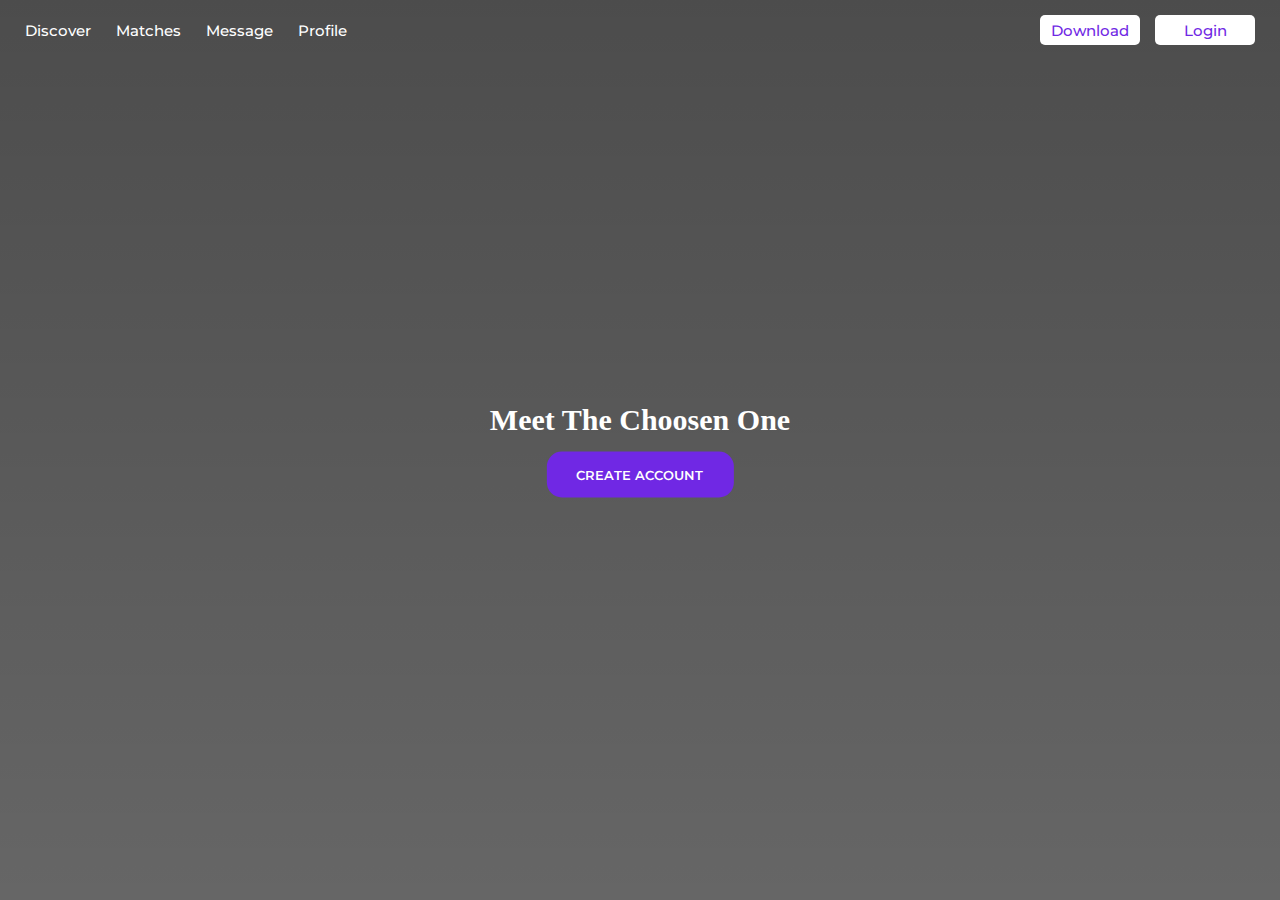
<file: index.html>
<!DOCTYPE html>
<html lang="en">
<head>
    <meta charset="UTF-8">
    <meta name="viewport" content="width=device-width, initial-scale=1.0">
    <title>Document</title>
    <link rel="preconnect" href="https://fonts.googleapis.com">
    <link rel="preconnect" href="https://fonts.gstatic.com" crossorigin>
    <link href="https://fonts.googleapis.com/css2?family=Montserrat:ital,wght@0,100..900;1,100..900&display=swap" rel="stylesheet">
    <link rel="stylesheet" href="style.css">
</head>
<body>
    <div id="main">
        <div id="background">
            <div id="navbar">
                <div id="nav-part1">
                <!-- <img src="https://github.com/kubowania/tinder-clone/blob/main/client/src/images/tinder_logo_white.png?raw=true" alt="logo"> -->
                <a target="_blank" href="discover.html">Discover</a>
                <a target="_blank" href="matches.html">Matches</a>
                <a target="_blank" href="message.html">Message</a>
                <a target="_blank" href="profile.html">Profile</a>
                </div>
                <div id="nav-part2">
                    <a href="http://">Download</a>
                    <a href="login.html">Login</a>
                </div>
            </div>
            <div id="txt-center">
            <h1>Meet The Choosen One</h1>
            <button id="btn"><a href="create.html">CREATE ACCOUNT</a></button>
            </div>
        </div>
    </div>
    <script src="script.js"></script>
</body>
</html>
</file>
<file: style.css>
*{
    margin: 0;
    padding: 0;
    box-sizing: border-box;
    font-family: "Montserrat", sans-serif;
    cursor: pointer;
}
html , body{
    height: 100%;
    width: 100%;
}
#main{
    height: 100%;
    width: 100%;
    /* background-color: aqua; */
}
#background{
    background: linear-gradient(rgba(0, 0, 0, 0.7), rgba(0, 0, 0, 0.6)), url(https://raw.githubusercontent.com/kubowania/tinder-clone/main/client/src/images/6e9794bcedeecf5a8f8f41338a2a7345.webp);
    background-position: center;
    background-size: cover;
    height: 100%;
    width: 100%;
    position: relative; 
}
#navbar{
    height: 60px;
    width: 100%;
    display: flex;
    align-items: center;
    justify-content: space-between;
    padding:  0px 25px;
}
#nav-part1,#nav-part2{
    display: flex;
    align-items: center;
    justify-content: space-between;
    gap: 25px;
}
#nav-part1 img{
    margin: 0;
    padding: 0;
    height: 80px;
    width: 80px;
    font-weight: 300;
    object-fit:contain;
    display: flex;
    align-items: center;
    justify-content: space-between;
}
#navbar a{
    font-size: 15px;
    text-decoration: none;
    color: white;
    font-weight: 500;
}
#nav-part2{
    gap: 15px;
}
#nav-part2 a{
    height: 30px;
    width: 100px;
    display: flex;
    align-items: center;
    justify-content: center;
    border: 1px solid transparent;
    border-radius: 5px;
    color: #7028e4;
    background-color: white;
}
#nav-part2 a:hover{
    background-color: #7028e4;
    color: white;
}
#txt-center{
    position: absolute;
    top:50%;
    left: 50%;
    transform: translate(-50%, -50%);
    text-align: center;
}
#txt-center h1{
    color: white;
    text-align: center;
    font-weight: 600;
    font-size: 30px;
    font-family: Cambria, Cochin, Georgia, Times, 'Times New Roman', serif;
    margin-bottom: 15px;
}
#txt-center #btn{
    padding: 15px 30px;
    border: none;
    border-radius: 15px;
    background-color: #7028e4;
    color: white;
    /* background: linear-gradient(to top, #7028e4 0%, #9f3f6c 95%);
    color: white; */
    font-weight: 600;
}
#btn a{
    text-decoration: none;
    color: white;
}
/* login */

#login, #create{
    background: linear-gradient(rgba(0, 0, 0, 0.7), rgba(0, 0, 0, 0.6)), url(https://raw.githubusercontent.com/kubowania/tinder-clone/main/client/src/images/6e9794bcedeecf5a8f8f41338a2a7345.webp) !important;
    background-position: center;
    background-size: cover;
    height: 100%;
    width: 100%;
    position: relative;
}
#box{
    margin: 0 auto;
    padding: 10px 0px;
    height: 50%;
    width: 30%;
    position: absolute;
    top:50%;
    left: 50%;
    transform: translate(-50%, -50%);
    text-align: center;
    align-items: center;
    background-color: black;
    color: white;
    line-height: 50px;
    border-radius: 10px;
}
#box #cross{
    padding-left: 80%;
    font-size: 25px;
}
#box h1{
    font-family: Cambria, Cochin, Georgia, Times, 'Times New Roman', serif;
}
#box span{
    text-decoration: underline;
    color: blue;
}
#box button{
    padding: 10px 0px;
    width: 80%;
    border-radius: 10px;
}
#box button i{
    padding-left: -30px;
} 
#box h4{
    font-weight: 500;
    padding-bottom: 1%;

}
#app{
    height: 20%;
    width: 100%;
    /* background-color: red; */
}
#app img{
    height: 50px;
    width: 50px;
}
 
/* create a/c */

#create #box{
    height: 70%;
}
#create input{
    padding: 10px 7px;
    width: 80%;
    border-radius: 10px;
}
#create button{
    width: 30%;
    background-color: #7028e4;
    color: white;
    margin-top: 10px;
    border: none;
}


/* discover */
#discover{
    height: 100%;
    width: 100%;
    margin: 0;
    padding: 0;
    background-color: #FEFEFE;
    display: flex;
}
#discover #dislike{
    height: 100%;
    width: 30%;
    /* background-color: aqua; */
    display: flex;
    align-items: center;
    justify-content: center;
}
#dislike #img-left{
    height: 300px;
    width: 300px;
    background-image: url(Group\ 4\ \(1\).png);
    background-position: center;
    background-size: cover;
}
#discover #img-part{
    height: 100%;
    width: 40%;
    /* background-color:darkblue; */
    margin: 0 auto;
}
img{
    height: 300px;
    width: 300px;
    object-fit: cover;
    object-position: center;
    position: absolute;
    top: 50%;
    left: 50%;
    transform: translate(-50%, -50%);
    border-radius: 5px;
}
#img1{
    transform: translate(-50%, -50%) rotate(-7deg);
}
#img2{
    transform: translate(-50%, -50%) rotate(-2deg);
}
#img3{
    transform: translate(-50%, -50%) rotate(2deg);
}
#img4{
    transform: translate(-50%, -50%) rotate(7deg);
}
#discover #like{
    height: 100%;
    width: 30%;
    /* background-color: aqua; */
    display: flex;
    align-items: center;
    justify-content: center;
}  
#like #img-right{
    height: 300px;
    width: 300px;
    background-image: url(https://i.pinimg.com/564x/36/62/b6/3662b6e93c05f94e4d4819759cbf1ef3.jpg);
    background-position: center;
    background-size: cover;
}
</file>
